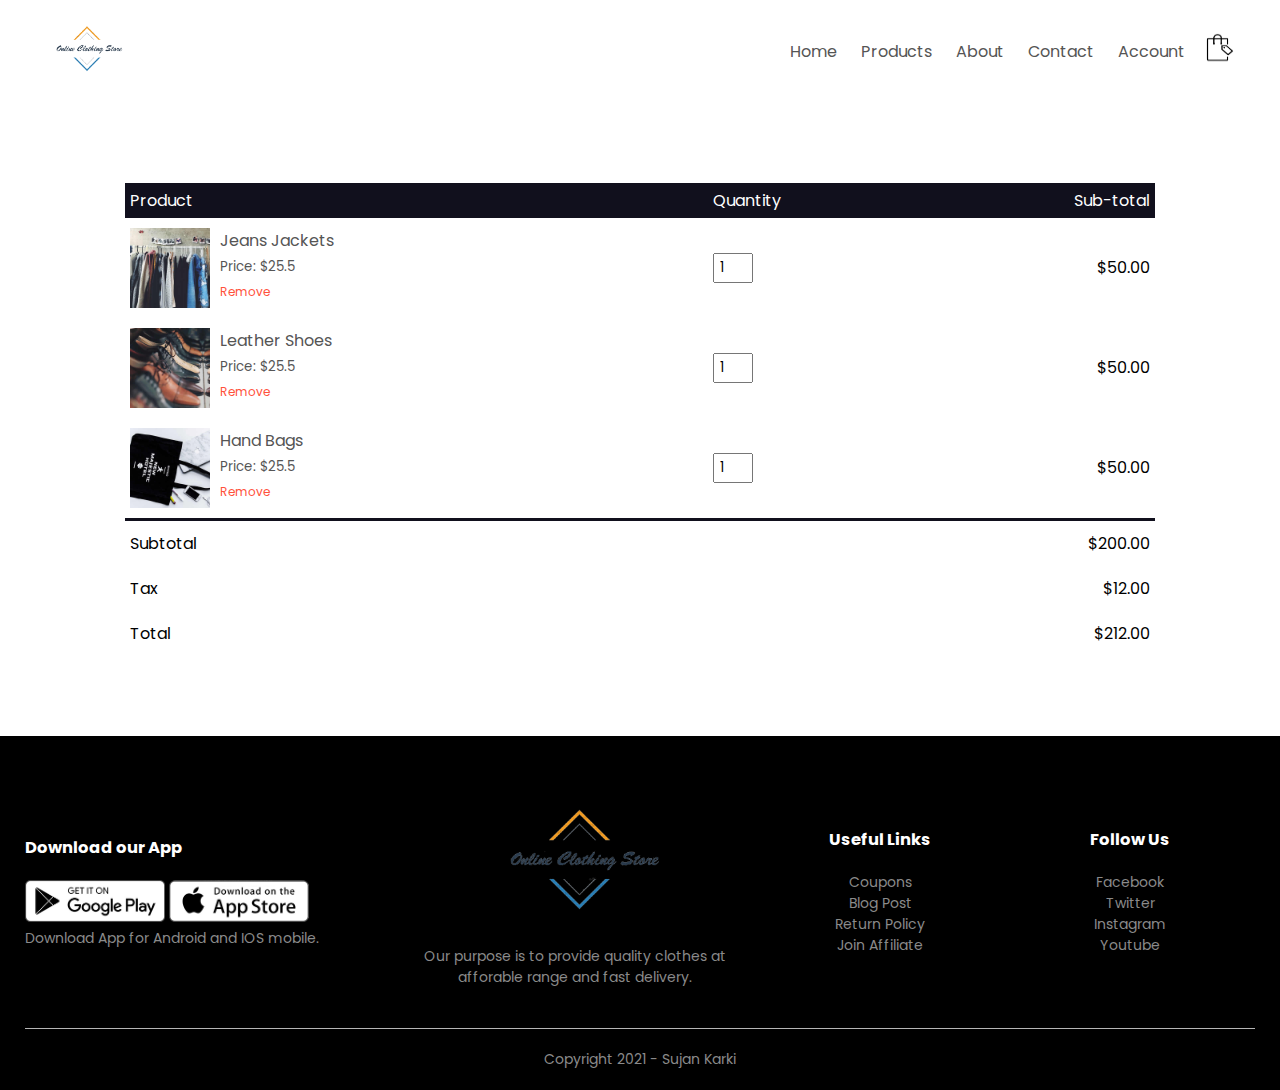
<file: cart.html>
<!DOCTYPE html>
<html lang="en">
  <head>
    <meta charset="utf-8" />
    <meta name="viewport" content="width=device-width, initial-scale=1.0" />
    <title>Cart</title>
    <link rel="stylesheet" href="styles.css" />
    <link
      href="https://unpkg.com/boxicons@2.0.9/css/boxicons.min.css"
      rel="stylesheet"
    />
    <link
      rel="stylesheet"
      href="https://stackpath.bootstrapcdn.com/font-awesome/4.7.0/css/font-awesome.min.css"
    />
  </head>
  <body>
    <!--Landing Page-->
    <div class="container">
      <div class="navbar">
        <div class="logo">
          <a href="index.html"><img src="images/logo2.png" width="80px" /></a>
        </div>
        <nav>
          <ul id="MenuItems">
            <li><a href="index.html">Home</a></li>
            <li><a href="products.html">Products</a></li>
            <li><a href="about.html">About</a></li>
            <li><a href="contacts.html">Contact</a></li>
            <li><a href="account.html">Account</a></li>
          </ul>
        </nav>
        <a href="cart.html">
          <img src="images/cart.png" width="30px" height="30px"
        /></a>
        <img src="images/menu.png" class="menu-icon" onclick="menutoggle()" />
      </div>
    </div>
    <!--Cart item-->
    <div class="small-container cart-page">
      <table>
        <tr>
          <th>Product</th>
          <th>Quantity</th>
          <th>Sub-total</th>
        </tr>
        <tr>
          <td>
            <div class="cart-info">
              <img src="images/instagram-img-02.jpg" />
              <div>
                <p>Jeans Jackets</p>
                <small>Price: $25.5</small><br />
                <a href="#"> Remove</a>
              </div>
            </div>
          </td>
          <td><input type="number" value="1" /></td>
          <td>$50.00</td>
        </tr>
        <tr>
          <td>
            <div class="cart-info">
              <img src="images/instagram-img-03.jpg" />
              <div>
                <p>Leather Shoes</p>
                <small>Price: $25.5</small><br />
                <a href="#"> Remove</a>
              </div>
            </div>
          </td>
          <td><input type="number" value="1" /></td>
          <td>$50.00</td>
        </tr>
        <tr>
          <td>
            <div class="cart-info">
              <img src="images/instagram-img-04.jpg" />
              <div>
                <p>Hand Bags</p>
                <small>Price: $25.5</small><br />
                <a href="#">Remove</a>
              </div>
            </div>
          </td>
          <td><input type="number" value="1" /></td>
          <td>$50.00</td>
        </tr>
      </table>
      <div class="total-price">
        <table>
          <tr>
            <td>Subtotal</td>
            <td>$200.00</td>
          </tr>
          <tr>
            <td>Tax</td>
            <td>$12.00</td>
          </tr>
          <tr>
            <td>Total</td>
            <td>$212.00</td>
          </tr>
        </table>
      </div>
    </div>
    <!--Footer-->
    <div class="footer">
      <div class="container">
        <div class="row">
          <div class="footer-col-1">
            <h3>Download our App</h3>
            <div class="applogo">
              <img src="images/play-store.png" />
              <img src="images/app-store.png" />
            </div>
            <p>Download App for Android and IOS mobile.</p>
          </div>
          <div class="footer-col-2">
            <img src="images/logo2.png" />
            <p>
              Our purpose is to provide quality clothes at afforable range and
              fast delivery.
            </p>
          </div>
          <div class="footer-col-3">
            <h3>Useful Links</h3>
            <ul>
              <li>Coupons</li>
              <li>Blog Post</li>
              <li>Return Policy</li>
              <li>Join Affiliate</li>
            </ul>
          </div>
          <div class="footer-col-4">
            <h3>Follow Us</h3>
            <ul>
              <li>Facebook</li>
              <li>Twitter</li>
              <li>Instagram</li>
              <li>Youtube</li>
            </ul>
          </div>
        </div>
        <hr />
        <p class="copyright">Copyright 2021 - Sujan Karki</p>
      </div>
    </div>
    <!--script for toggle-->
    <script>
      var MenuItems = document.getElementById("MenuItems");
      MenuItems.style.maxHeight = "0px";
      function menutoggle() {
        if (MenuItems.style.maxHeight == "0px") {
          MenuItems.style.maxHeight = "200px";
        } else {
          MenuItems.style.maxHeight = "0px";
        }
      }
    </script>
  </body>
</html>
</file>
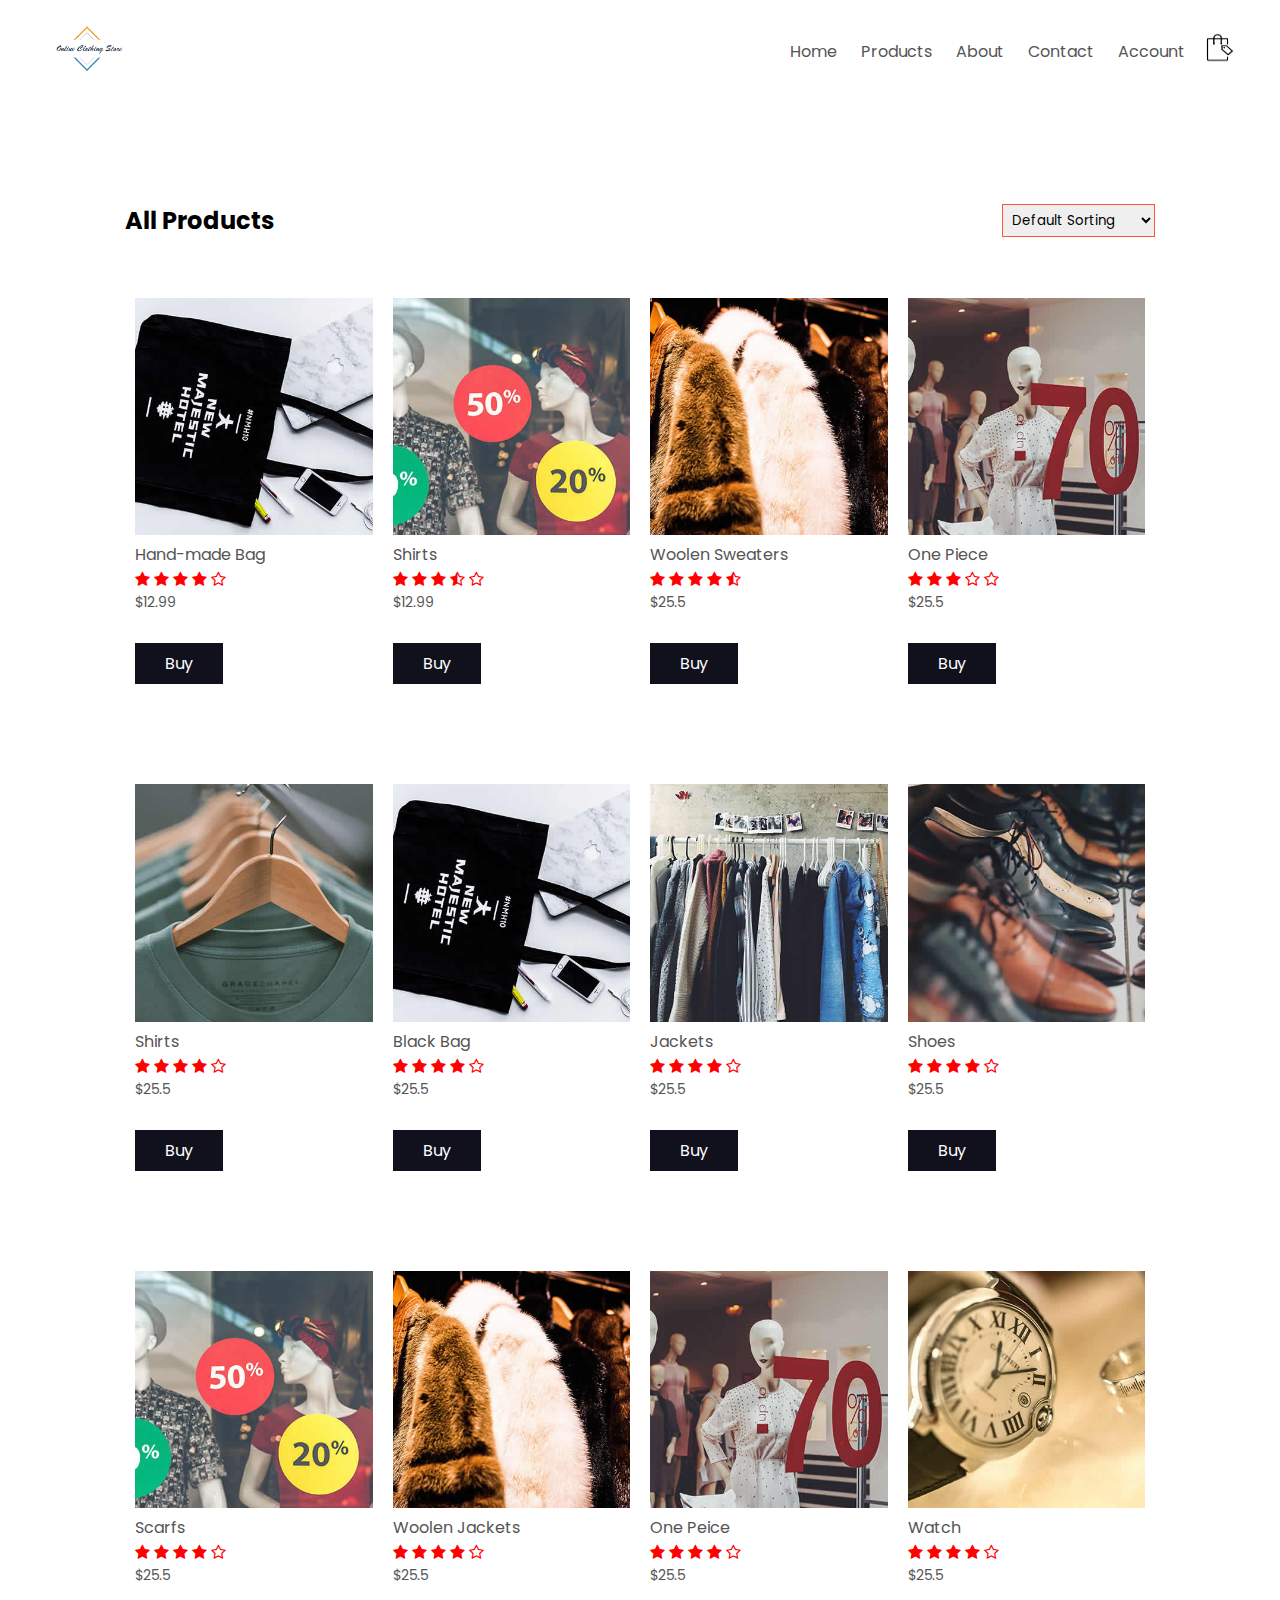
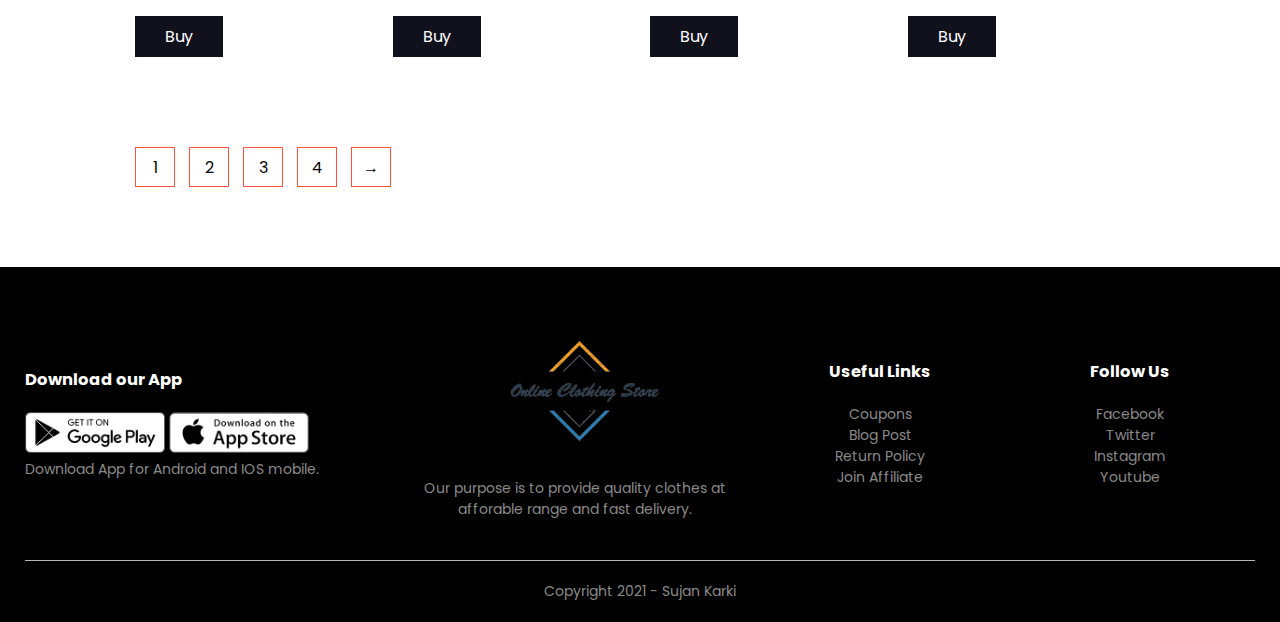
<file: products.html>
<!DOCTYPE html>
<html lang="en">
  <head>
    <meta charset="utf-8" />
    <meta name="viewport" content="width=device-width, initial-scale=1.0" />
    <title>All Products| Ecommerce</title>
    <link rel="stylesheet" href="styles.css" />
    <link
      href="https://unpkg.com/boxicons@2.0.9/css/boxicons.min.css"
      rel="stylesheet"
    />
    <link
      rel="stylesheet"
      href="https://stackpath.bootstrapcdn.com/font-awesome/4.7.0/css/font-awesome.min.css"
    />
  </head>
  <body>
    <!--Landing Page-->
    <div class="container">
      <div class="navbar">
        <div class="logo">
          <a href="index.html"> <img src="images/logo2.png" width="80px" /></a>
        </div>
        <nav>
          <ul id="MenuItems">
            <li><a href="index.html">Home</a></li>
            <li><a href="products.html">Products</a></li>
            <li><a href="about.html">About</a></li>
            <li><a href="contacts.html">Contact</a></li>
            <li><a href="account.html">Account</a></li>
          </ul>
        </nav>
        <a href="cart.html"
          ><img src="images/cart.png" width="30px" height="30px"
        /></a>
        <img src="images/menu.png" class="menu-icon" onclick="menutoggle()" />
      </div>
    </div>
    <div class="small-container">
      <div class="row row2">
        <h2>All Products</h2>
        <select>
          <option>Default Sorting</option>
          <option>Sort by Price</option>
          <option>Sort by Popularity</option>
          <option>Sort by Rating</option>
          <option>Sort by Sale</option>
        </select>
      </div>
      <div class="row">
        <div class="col-4">
          <a href="productdetails.html">
            <img src="images/instagram-img-04.jpg"
          /></a>
          <a href="productdetails.html"><h4>Hand-made Bag</h4></a>
          <div class="rating">
            <i class="fa fa-star"></i>
            <i class="fa fa-star"></i>
            <i class="fa fa-star"></i>
            <i class="fa fa-star"></i>
            <i class="fa fa-star-o"></i>
          </div>
          <p>$12.99</p>
          <a href="productdetails.html" class="btn">Buy</a>
        </div>
        <div class="col-4">
          <a href="productdetails.html">
            <img src="images/instagram-img-05.jpg" alt=""
          /></a>
          <a href="productdetails.html"><h4>Shirts</h4></a>
          <div class="rating">
            <i class="fa fa-star"></i>
            <i class="fa fa-star"></i>
            <i class="fa fa-star"></i>
            <i class="fa fa-star-half-o"></i>
            <i class="fa fa-star-o"></i>
          </div>
          <p>$12.99</p>
          <a href="productdetails.html" class="btn">Buy</a>
        </div>
        <div class="col-4">
          <a href="productdetails.html"
            ><img src="images/instagram-img-06.jpg" alt=""
          /></a>
          <a href="productdetails.html"><h4>Woolen Sweaters</h4></a>
          <div class="rating">
            <i class="fa fa-star"></i>
            <i class="fa fa-star"></i>
            <i class="fa fa-star"></i>
            <i class="fa fa-star"></i>
            <i class="fa fa-star-half-o"></i>
          </div>
          <p>$25.5</p>
          <a href="productdetails.html" class="btn">Buy</a>
        </div>
        <div class="col-4">
          <a href="productdetails.html">
            <img src="images/instagram-img-07.jpg" alt=""
          /></a>
          <a href="productdetails.html"><h4>One Piece</h4></a>
          <div class="rating">
            <i class="fa fa-star"></i>
            <i class="fa fa-star"></i>
            <i class="fa fa-star"></i>
            <i class="fa fa-star-o"></i>
            <i class="fa fa-star-o"></i>
          </div>
          <p>$25.5</p>
          <a href="productdetails.html" class="btn">Buy</a>
        </div>
      </div>
      <div class="row">
        <div class="col-4">
          <a href="productdetails.html">
            <img src="images/instagram-img-01.jpg" alt=""
          /></a>
          <a href="productdetails.html"><h4>Shirts</h4></a>
          <div class="rating">
            <i class="fa fa-star"></i>
            <i class="fa fa-star"></i>
            <i class="fa fa-star"></i>
            <i class="fa fa-star"></i>
            <i class="fa fa-star-o"></i>
          </div>
          <p>$25.5</p>
          <a href="productdetails.html" class="btn">Buy</a>
        </div>
        <div class="col-4">
          <img src="images/instagram-img-04.jpg" alt="" />
          <a href="productdetails.html"><h4>Black Bag</h4></a>
          <div class="rating">
            <i class="fa fa-star"></i>
            <i class="fa fa-star"></i>
            <i class="fa fa-star"></i>
            <i class="fa fa-star"></i>
            <i class="fa fa-star-o"></i>
          </div>
          <p>$25.5</p>
          <a href="productdetails.html" class="btn">Buy</a>
        </div>
        <div class="col-4">
          <a href="productdetails.html"
            ><img src="images/instagram-img-02.jpg" alt=""
          /></a>
          <a href="productdetails.html"><h4>Jackets</h4></a>
          <div class="rating">
            <i class="fa fa-star"></i>
            <i class="fa fa-star"></i>
            <i class="fa fa-star"></i>
            <i class="fa fa-star"></i>
            <i class="fa fa-star-o"></i>
          </div>
          <p>$25.5</p>
          <a href="productdetails.html" class="btn">Buy</a>
        </div>
        <div class="col-4">
          <a href="productdetails.html"
            ><img src="images/instagram-img-03.jpg" alt=""
          /></a>
          <a href="productdetails.html"><h4>Shoes</h4></a>
          <div class="rating">
            <i class="fa fa-star"></i>
            <i class="fa fa-star"></i>
            <i class="fa fa-star"></i>
            <i class="fa fa-star"></i>
            <i class="fa fa-star-o"></i>
          </div>
          <p>$25.5</p>
          <a href="productdetails.html" class="btn">Buy</a>
        </div>
      </div>
      <div class="row">
        <div class="col-4">
          <a href="productdetails.html"
            ><img src="images/instagram-img-05.jpg" alt=""
          /></a>
          <a href="productdetails.html"><h4>Scarfs</h4></a>
          <div class="rating">
            <i class="fa fa-star"></i>
            <i class="fa fa-star"></i>
            <i class="fa fa-star"></i>
            <i class="fa fa-star"></i>
            <i class="fa fa-star-o"></i>
          </div>
          <p>$25.5</p>
          <a href="productdetails.html" class="btn">Buy</a>
        </div>
        <div class="col-4">
          <a href="productdetails.html"
            ><img src="images/instagram-img-06.jpg" alt=""
          /></a>
          <a href="productdetails.html"><h4>Woolen Jackets</h4></a>
          <div class="rating">
            <i class="fa fa-star"></i>
            <i class="fa fa-star"></i>
            <i class="fa fa-star"></i>
            <i class="fa fa-star"></i>
            <i class="fa fa-star-o"></i>
          </div>
          <p>$25.5</p>
          <a href="productdetails.html" class="btn">Buy</a>
        </div>
        <div class="col-4">
          <a href="productdetails.html">
            <img src="images/instagram-img-07.jpg" alt=""
          /></a>
          <a href="productdetails.html"><h4>One Peice</h4></a>
          <div class="rating">
            <i class="fa fa-star"></i>
            <i class="fa fa-star"></i>
            <i class="fa fa-star"></i>
            <i class="fa fa-star"></i>
            <i class="fa fa-star-o"></i>
          </div>
          <p>$25.5</p>
          <a href="productdetails.html" class="btn">Buy</a>
        </div>
        <div class="col-4">
          <a href="productdetails.html"
            ><img src="images/instagram-img-08.jpg" alt="" />
          </a>
          <a href="productdetails.html"><h4>Watch</h4></a>
          <div class="rating">
            <i class="fa fa-star"></i>
            <i class="fa fa-star"></i>
            <i class="fa fa-star"></i>
            <i class="fa fa-star"></i>
            <i class="fa fa-star-o"></i>
          </div>
          <p>$25.5</p>
          <a href="productdetails.html" class="btn">Buy</a>
        </div>
      </div>
      <div class="page-btn">
        <span>1</span>
        <span>2</span>
        <span>3</span>
        <span>4</span>
        <span>&#8594;</span>
      </div>
    </div>
    <!--Footer-->
    <div class="footer">
      <div class="container">
        <div class="row">
          <div class="footer-col-1">
            <h3>Download our App</h3>
            <div class="applogo">
              <img src="images/play-store.png" />
              <img src="images/app-store.png" />
            </div>
            <p>Download App for Android and IOS mobile.</p>
          </div>
          <div class="footer-col-2">
            <img src="images/logo2.png" />
            <p>
              Our purpose is to provide quality clothes at afforable range and
              fast delivery.
            </p>
          </div>
          <div class="footer-col-3">
            <h3>Useful Links</h3>
            <ul>
              <li>Coupons</li>
              <li>Blog Post</li>
              <li>Return Policy</li>
              <li>Join Affiliate</li>
            </ul>
          </div>
          <div class="footer-col-4">
            <h3>Follow Us</h3>
            <ul>
              <li>Facebook</li>
              <li>Twitter</li>
              <li>Instagram</li>
              <li>Youtube</li>
            </ul>
          </div>
        </div>
        <hr />
        <p class="copyright">Copyright 2021 - Sujan Karki</p>
      </div>
    </div>
    <!--script for toggle-->
    <script>
      var MenuItems = document.getElementById("MenuItems");
      MenuItems.style.maxHeight = "0px";
      function menutoggle() {
        if (MenuItems.style.maxHeight == "0px") {
          MenuItems.style.maxHeight = "200px";
        } else {
          MenuItems.style.maxHeight = "0px";
        }
      }
    </script>
  </body>
</html>
</file>
<file: styles.css>
@import url("https://fonts.googleapis.com/css2?family=Poppins:wght@100;200;300;400;500;600;700;800;900&display=swap");
* {
  margin: 0;
  padding: 0;
  box-sizing: border-box;
  font-family: "Poppins", sans-serif;
}
.header {
  background: radial-gradient(#fff, #ffd6d6);
}
.container {
  max-width: 1300px;
  margin: auto;
  padding: 0 25px;
}
.navbar {
  display: flex;
  align-items: center;
  padding: 20px;
}
nav {
  flex: 1;
  text-align: right;
}
nav ul {
  display: inline-block;
  list-style-type: none;
}
nav ul li {
  display: inline-block;
  margin-right: 20px;
}
a {
  text-decoration: none;
  color: #555;
}
p {
  color: #555;
}
.row {
  display: flex;
  align-items: center;
  flex-wrap: wrap;
  justify-content: space-around;
}
.col-2 {
  flex-basis: 50%;
  min-width: 300px;
}
.col-2 img {
  max-width: 100%;
  padding: 50px 0;
}
.col-2 h1 {
  font-size: 50px;
  letter-spacing: 1px;
  line-height: 60px;
  margin: 25px 0;
}
.btn {
  display: inline-block;
  background: #11101d;
  color: #fff;
  padding: 8px 30px;
  margin: 30px 0;
}
.btn:hover {
  background: #0f0;
  transition: 0.5s;
}
.header .row {
  margin-top: 70px;
}
.categories {
  margin: 70px 0;
}
.small-container {
  max-width: 1080px;
  margin: auto;
  padding: 0 25px;
}
.col-3 {
  flex-basis: 30%;
  min-width: 250px;
  margin-bottom: 30px;
}
.col-3 img {
  width: 100%;
}
.col-4 {
  flex-basis: 25%;
  padding: 10px;
  min-width: 200px;
  margin-bottom: 50px;
  transition: transform 0.5s;
}
.col-4 img {
  width: 100%;
}
.title {
  text-align: center;
  margin: 0 auto 80px;
  position: relative;
  line-height: 60px;
  color: #555;
}
.title::after {
  content: "";
  background: #0f0;
  width: 200px;
  height: 5px;
  border-radius: 5px;
  position: absolute;
  bottom: 0;
  left: 50%;
  transform: translateX(-50%);
}
h4 {
  color: #555;
  font-weight: normal;
}
.col-4 p {
  font-size: 14px;
}
.rating .fa {
  color: #f00;
}
.col-4:hover {
  transform: translateY(-5px);
}
/*Offer*/
.offer {
  background: radial-gradient(#fff, #ffd6d6);
  margin-top: 80px;
  padding: 30px 0;
}
.col-2 .offer-img {
  padding: 50px;
}
small {
  color: #555;
}
/*Testimonial*/
.testimonial {
  padding-top: 100px;
}
.testimonial .col-3 {
  text-align: center;
  padding: 40px 20px;
  box-shadow: 0 0 20px 0px rgba(0, 0, 0, 0.1);
  cursor: pointer;
  transition: transform 0.5s;
}
.testimonial .col-3 img {
  width: 50px;
  margin-top: 20px;
  border-radius: 50%;
}
.testimonial .col-3:hover {
  transform: translateY(-10px);
}
.fa.fa-quote-left {
  font-size: 24px;
  color: #f00;
}
.col-3 p {
  font-size: 12px;
  margin: 12px 0;
  color: #777;
}
.testimonial .col-3 h3 {
  font-weight: 600;
  color: #555;
  font-size: 16px;
}
/*Brands*/
.brands {
  margin: 100px auto;
}
.col-5 {
  width: 160px;
}
.col-5 img {
  width: 100%;
  cursor: pointer;
  filter: grayscale(100%);
}
.col-5 img:hover {
  filter: grayscale(0);
}
/*Footer*/
.footer {
  background: #000;
  color: #8a8a8a;
  font-size: 14px;
  padding: 60px 0 20px;
}
.footer p {
  color: #8a8a8a;
}
.footer h3 {
  color: #fff;
  margin-bottom: 20px;
}
.footer-col-1,
.footer-col-2,
.footer-col-3,
.footer-col-4 {
  min-width: 250px;
  margin-bottom: 20px;
}
.footer-col-1 {
  flex-basis: 30%;
}
.footer-col-2 {
  flex: 1;
  text-align: center;
}
.footer-col-2 img {
  width: 180px;
  margin-bottom: 20px;
}
.footer-col-3,
.footer-col-4 {
  flex-basis: 12%;
  text-align: center;
}
ul {
  list-style-type: none;
}
.applogo {
  margin-top: 20px;
}
.applogo img {
  width: 140px;
}
.footer hr {
  border: none;
  background: #b5b5b5;
  height: 1px;
  margin: 20px 0px;
}
.copyright {
  text-align: center;
}
.menu-icon {
  width: 28px;
  margin-left: 20px;
  display: none;
}
.row2 {
  justify-content: space-between;
  margin: 100px auto 50px;
}
select {
  border: 1px solid #ff523b;
  padding: 5px;
}
select:focus {
  outline: none;
}

.page-btn {
  margin: 0 auto 80px;
}
.page-btn span {
  display: inline-block;
  border: 1px solid #ff523b;
  margin-left: 10px;
  width: 40px;
  height: 40px;
  text-align: center;
  line-height: 40px;
  cursor: pointer;
}

.page-btn span:hover {
  background: #ff523b;
  color: #fff;
  transition: 0.5s;
}
/*Single product Page*/
.single-product {
  margin-top: 80px;
}
.single-product .col-2 img {
  padding: 0;
}
.single-product .col-2 {
  padding: 20px;
}
.single-product h4 {
  margin: 20px 0;
  font-size: 22px;
  font-weight: bold;
}
.single-product select {
  display: block;
  padding: 10px;
  margin-top: 20px;
}
.single-product input {
  width: 50px;
  height: 40px;
  padding-left: 10px;
  font-size: 20px;
  margin-right: 10px;
  border: 1px solid #ff523b;
}
input:focus {
  outline: none;
}
.single-product .fa {
  color: #ff523b;
  margin-left: 10px;
}
.small-img-row {
  display: flex;
  justify-content: space-between;
}
.small-img-col {
  flex-basis: 24%;
  cursor: pointer;
}
/*Cart items*/
.cart-page {
  margin: 80px auto;
}
table {
  border-collapse: collapse;
  width: 100%;
}
.cart-info {
  display: flex;
  flex-wrap: wrap;
}
th {
  text-align: left;
  padding: 5px;
  color: #fff;
  background: #11101d;
  font-weight: normal;
}
td {
  padding: 10px 5px;
}
td input {
  width: 40px;
  height: 30px;
  padding: 5px;
}
td a {
  color: #ff523b;
  font-size: 12px;
}
td img {
  width: 80px;
  height: 80px;
  margin-right: 10px;
}
.total-price {
  display: flex;
  justify-content: flex-end;
}
.total-price table {
  border-top: 3px solid #11101d;
  width: 100%;
  min-width: 400px;
}
td:last-child {
  text-align: right;
}
th:last-child {
  text-align: right;
}
.account-page {
  padding: 50px 0;
  background: radial-gradient(#fff, #ffd6d6);
}

/*Account page*/
.form-container {
  background: #1b1d31;
  width: 300px;
  height: 400px;
  position: relative;
  text-align: center;
  padding: 20px 0;
  margin: auto;
  box-shadow: 0 0 20px 0 rgba(0, 0, 0, 0.1);
  border-radius: 30px;
  overflow: hidden;
}
.form-container span {
  font-weight: bold;
  padding: 0 10px;
  color: #fff;
  cursor: pointer;
  width: 100px;
  display: inline-block;
}
.form-btn {
  display: inline-block;
}
.form-container form {
  max-width: 300px;
  padding: 0 20px;
  position: absolute;
  top: 130px;
  transition: transform 1s;
}
form input {
  width: 100%;
  background: #11101d;
  color: #fff;
  height: 30px;
  margin: 10px 0;
  padding: 0 10px;
  border: none;
}
input::placeholder {
  color: #fff;
}
form .btn {
  width: 100%;
  border: none;
  cursor: pointer;
  margin: 10px 0;
}
form .btn:focus {
  outline: none;
}
#LoginForm {
  left: -300px;
}
#RegForm {
  left: 0;
}
form a {
  font-size: 12px;
  color: #fff;
}
#indicator {
  width: 100px;
  border: none;
  background: #0f0;
  height: 3px;
  margin-top: 8px;
  transform: translateX(100px);
  transition: transform 1s;
}
/*About Section*/
.about h2 {
  margin-top: -120px;
  margin-left: 20px;
}
.about p {
  margin-top: 20px;
  line-height: 30px;
  margin-left: 20px;
}
#indi {
  width: 120px;
  border: none;
  background: #0f0;
  height: 4px;
  margin-top: 5px;
  transform: translateX(20px);
}
#ind {
  width: 140px;
  border: none;
  background: #0f0;
  height: 4px;
  margin-top: 5px;
  margin-bottom: 30px;
  transform: translateX(10px);
}
#in {
  width: 170px;
  border: none;
  background: #0f0;
  height: 4px;
  margin-top: 5px;
  margin-bottom: 30px;
  transform: translateX(15px);
}

/*Contact Section*/
.contact-details h2 {
  margin-top: 10px;
  margin-left: 200px;
}
.contact-details img {
  margin-top: 5px;
}
.contact-details #indi {
  transform: translateX(200px);
}
.Socials {
  margin-left: 180px;
  margin-bottom: 40px;
}
.Socials h4 {
  margin-bottom: 30px;
  margin-left: 80px;
}
.Socials a {
  box-shadow: 0 25px 50px rgba(0, 0, 0, 0.1);
  margin-left: 5px;
  padding: 20px 25px;
  border-radius: 50px;
}
.Socials a:hover {
  color: #fff;
  background: #11101d;
  transition: all 1s ease;
}
.Socials .fa {
  text-align: center;
}
.contact-details .card {
  width: 280px;
  height: 450px;
  margin-top: 5px;
  margin-left: 170px;
  margin-bottom: 40px;
  border-radius: 30px;
  background: rgb(255, 255, 255);
  box-shadow: 0 25px 50px rgba(0, 0, 0, 0.2);
}
.contact-input {
  margin-top: 60px;
  margin-left: 20px;
}
.contact-input input {
  margin-top: 30px;
  margin-left: 10px;
  border: 1px solid #fff;
  border-collapse: collapse;
  border-radius: 5px;
  background: #fff;
  color: #000;
  width: 80%;
  padding: 5px;
}
.contact-input textarea {
  margin-top: 10px;
  margin-left: 5px;
  border: 1px solid #000;
  color: #000;
  font-size: 13px;
}
.contact-input input::placeholder {
  color: #000;
}
.contact-input textarea::placeholder {
  font-size: 13px;
}
.contact-input .btn {
  width: 220px;
  margin: 20px 5px;
}
/*Media Query*/

/*media query for menu*/
@media only screen and (max-width: 800px) {
  nav ul {
    position: absolute;
    top: 70px;
    left: 0;
    background: #333;
    width: 100%;
    overflow: hidden;
    transition: max-height 0.5s;
  }
  nav ul li {
    display: block;
    margin-right: 50px;
    margin-top: 10px;
    margin-bottom: 10px;
  }
  nav ul li a {
    color: #fff;
  }
  .menu-icon {
    display: block;
    cursor: pointer;
  }
  #indi {
    transform: translateX(10px);
  }
  .contact-details h2 {
    margin-top: 150px;
    margin-left: 70px;
  }

  .contact-details h4 {
    margin-left: 40px;
  }
  .contact-details #indi {
    transform: translateX(70px);
  }
  .contact-details .card {
    margin-left: 50px;
    margin-top: 50px;
  }
  .contact-details .Socials {
    margin-left: 40px;
  }
}
/*media query for less than 600px*/
@media only screen and (max-width: 600px) {
  .row {
    text-align: center;
  }
  .col-2,
  .col-3,
  .col-4 {
    flex-basis: 100%;
  }
  .single-product .row {
    text-align: left;
  }
  .single-product .col-2 {
    padding: 20px 0px;
  }
  .single-product h1 {
    font-size: 26px;
    line-height: 32px;
  }
  .cart-info {
    display: none;
  }
  .about h2 {
    margin-top: 50px;
    text-align: center;
  }
  .about img {
    margin-top: 100px;
  }
  #indi {
    transform: translateX(130px);
  }
  #ind {
    transform: translateX(130px);
  }
  #in {
    transform: translateX(100px);
  }
  .contact-details h2 {
    margin-left: 60px;
  }
  .contact-details #indi {
    transform: translateX(240px);
  }
  .contact-details img {
    margin-top: 100px;
  }
  .contact-details .card {
    margin-left: 145px;
    width: 300px;
  }
  .contact-details .Socials {
    margin-left: -20px;
  }
  .contact-details .Socials h4 {
    margin-left: -10px;
  }
  .contact-details .Socials a {
    margin-left: 10px;
  }
  .contact-input textarea {
    margin-left: -30px;
  }
  .contact-input .btn {
    margin-left: -15px;
  }
}
</file>
